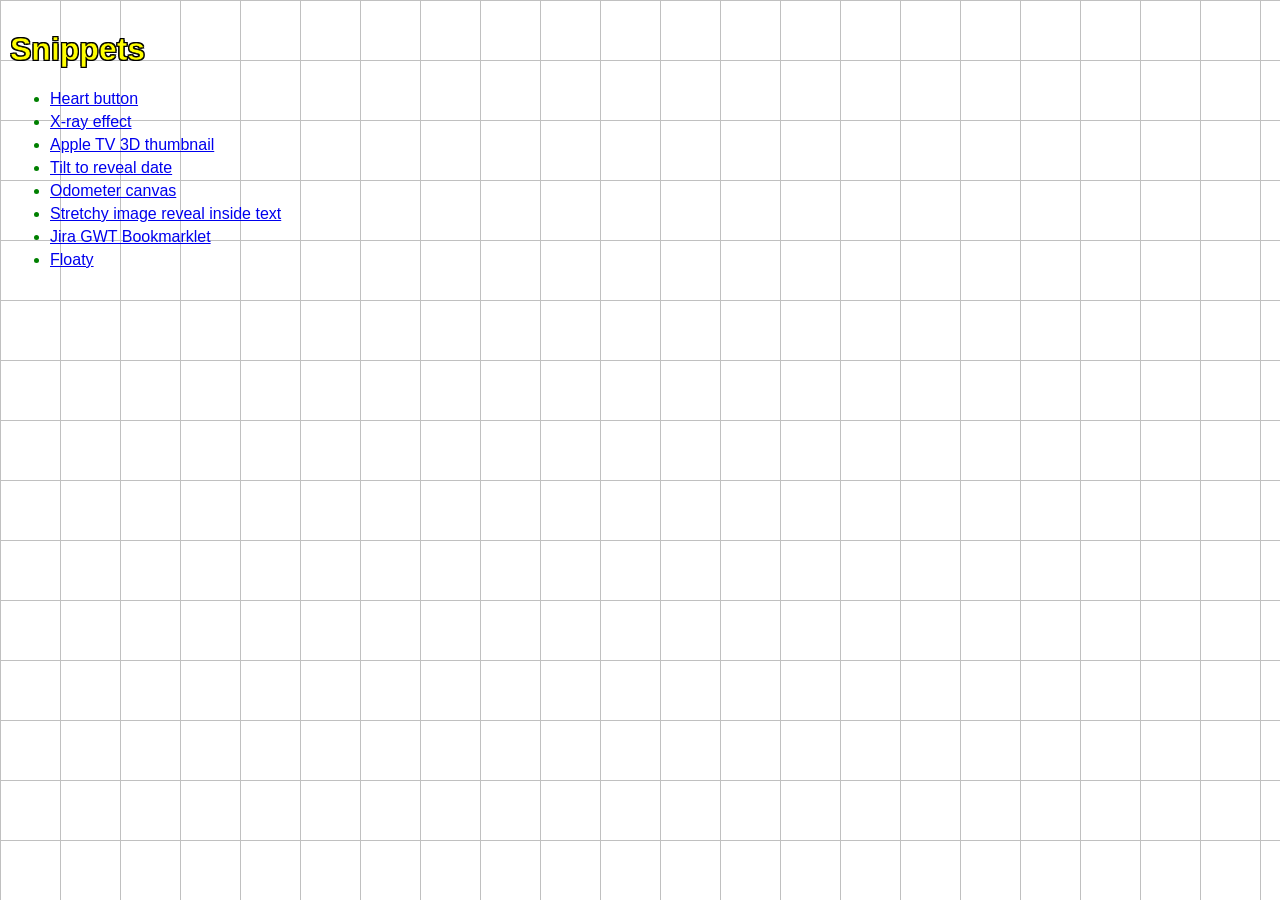
<file: index.html>
<!doctype html>
<html>
  <head>
    <title>Snippers - Anthony Cossins</title>
    <meta name="viewport" content="width=device-width, initial-scale=1">
    <style>
      *:before, *:after, * {
        box-sizing: border-box;
      }

      body {
        color: green;
        margin: 0;
        font-family: 'Helvetica Neue', Helvetica, Arial, sans-serif;
      }

      .background {
        position: absolute;
        width: 100%;
        height: 100%;
        top: 0;
        left: 0;
        overflow: hidden;
      }

      .background__grid {
        background-size: 60px 60px;
        background-image: linear-gradient(to right, silver 1px, transparent 1px), linear-gradient(to bottom, silver 1px, transparent 1px);
        -webkit-animation: 'scroll' 2s linear infinite;
        position: absolute;
        width: 110vw;
        height: 110vh;
        z-index: -1;
      }

      .foreground {
        top: 0;
        left: 0;
        position: absolute;
        padding: 10px;
        z-index: 1;
      }

      li {
        margin-bottom: 5px;
      }

      h1 {
        color: yellow;
        text-shadow: 1px 1px black,
                -1px 1px black,
                -1px -1px black,
                1px -1px black;
        -webkit-text-stroke: 0.5px black;
      }

      @-webkit-keyframes 'scroll' {
        0% {
          transform: translate(0, 0);
        }

        100% {
          transform: translate(-60px, -60px);
        }
      }
    </style>
  </head>
  <body>
    <div class="background">
      <div class="background__grid"></div>
    </div>
    <div class="foreground">
      <h1>
        Snippets
      </h1>
      <ul>
        <li>
          <a href="heart">Heart button</a>
        </li>
        <li>
          <a href="xray">X-ray effect</a>
        </li>
        <li>
          <a href="appletv">Apple TV 3D thumbnail</a>
        </li>
        <li>
          <a href="tilt-reveal">Tilt to reveal date</a>
        </li>
        <li>
          <a href="odometer">Odometer canvas</a>
        </li>
        <li>
          <a href="stretch-text-reveal">Stretchy image reveal inside text</a>
        </li>
        <li>
          <a href="bookmarklets/jira.html">Jira GWT Bookmarklet</a>
        </li>
        <li>
          <a href="floaty">Floaty</a>
        </li>
      </ul>
    </div>
  </body>
</html>
</file>
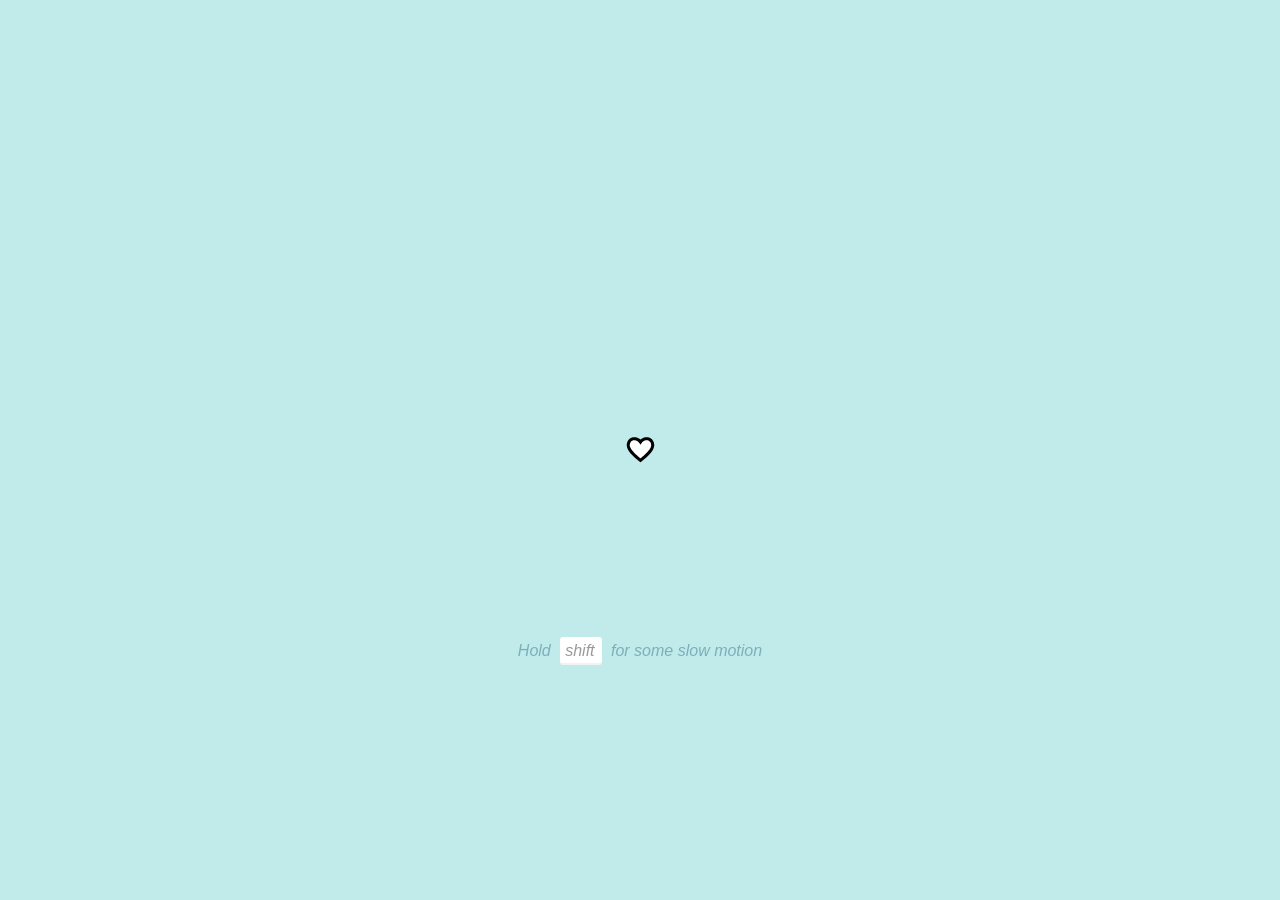
<file: heart/index.html>
<!DOCTYPE html>
<html>
	<head>
		<title>Tumblr Heart Animation</title>
		<link rel="stylesheet" href="css/heart.css">
	</head>
	
	<body>
		
		<div class="container">
			<div class="button button-like"><span></span></div>

			<div class="footer">
				<p>Hold <span class="key">shift</span> for some slow motion</p>
			</div>
		</div>
		
	</body>
	
	<script src="http://ajax.googleapis.com/ajax/libs/jquery/1.11.0/jquery.min.js"></script>
	<script src="js/main.js"></script>

	<script type="text/javascript">
		var _gaq = _gaq || [];
		_gaq.push(['_setAccount', 'UA-35803367-1']);
		_gaq.push(['_trackPageview']);
		
		(function() {
		var ga = document.createElement('script'); ga.type = 'text/javascript'; ga.async = true;
		ga.src = ('https:' == document.location.protocol ? 'https://ssl' : 'http://www') + '.google-analytics.com/ga.js';
		var s = document.getElementsByTagName('script')[0]; s.parentNode.insertBefore(ga, s);
		})();
	</script>

</html>
</file>
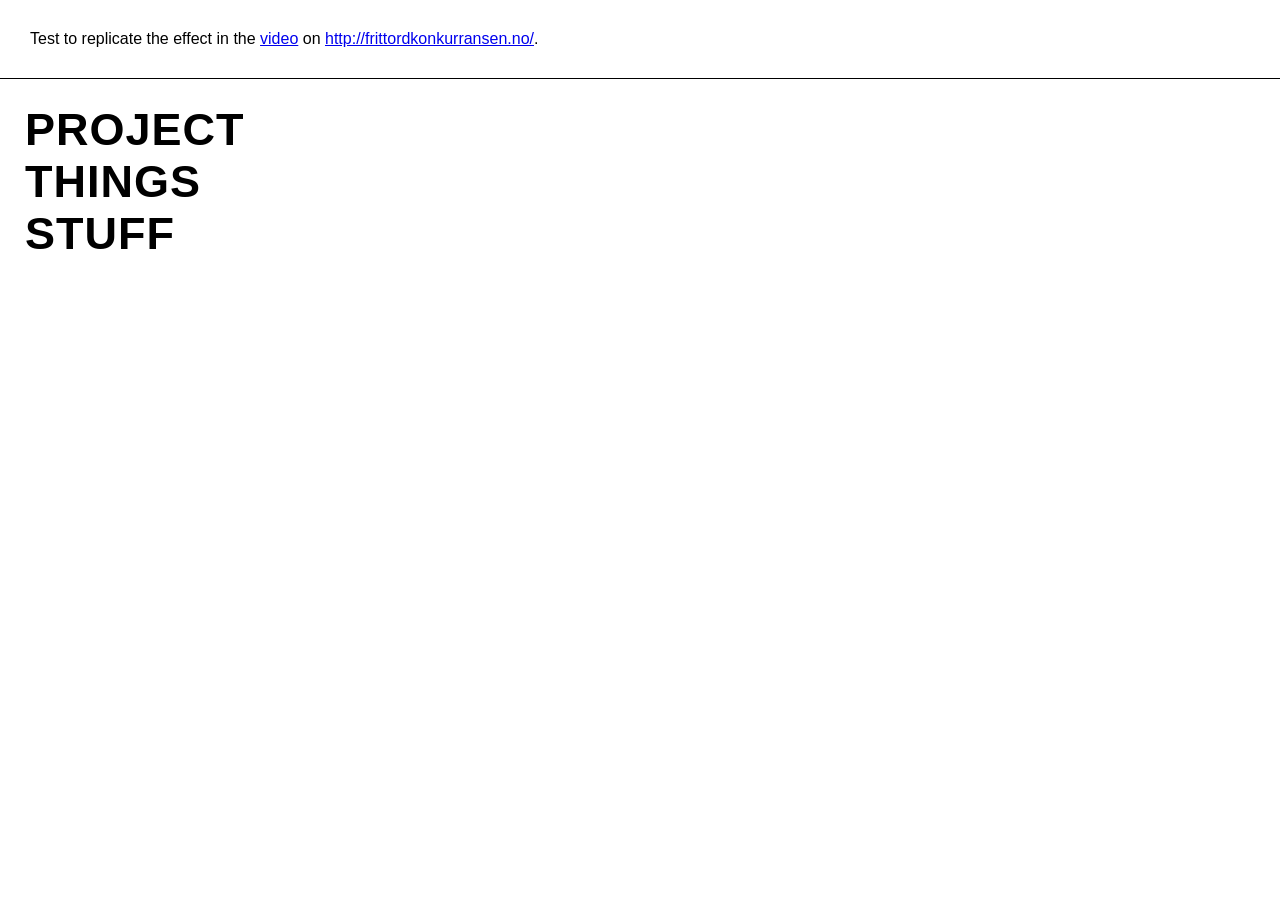
<file: stretch-text-reveal/index.html>
<!DOCTYPE html>
<!--
Created using JS Bin
http://jsbin.com

Copyright (c) 2017 by Anthonyec (http://jsbin.com/kesudej/2/edit)

Released under the MIT license: http://jsbin.mit-license.org
-->
<meta name="robots" content="noindex">
<html>
<head>
  <meta charset="utf-8">
  <meta name="viewport" content="width=device-width">
  <title>JS Bin</title>
<style id="jsbin-css">
.project {
  font-family: sans-serif;
  font-size: 45px;
  font-weight: bold;
  letter-spacing: 1px;
}

.thumbnail {
  display: inline-block;
  width: 0px;
  margin: 0 5px;
  height: 35px;
  transition: all 0.2s ease-in-out;
  margin: 0;
}

.thumbnail-3 {
 vertical-align: top;
}

.project:hover .thumbnail {
  width: 100px;
  margin: 0 5px;
}

.project:hover .thumbnail-1 {
  width: 120px;
  height: 60px;
  margin: 0 5px;
}

.project:hover .thumbnail-3 {
  width: 120px;
  height: 60px;
  margin: 0 5px;
}
</style>
<style>
  body {
    margin: 0;
  }

  .snippet-body {
    padding: 25px;
  }

  .snippet-message {
    font-size: 16px;
    font-family: 'Helvetica Neue', Arial, sans-serif;
    padding: 30px;
    border-bottom: 1px solid black;
  }
</style>
</head>
<body>
  <div class="snippet-message">
    Test to replicate the effect in the <a href="example.mp4">video</a> on <a href="http://frittordkonkurransen.no/">http://frittordkonkurransen.no/</a>.
  </div>

  <div class="snippet-body">
    <div class="project">
      PRO<img class="thumbnail thumbnail-1" src="ikea.jpg">JECT
    </div>

    <div class="project">
      T<img class="thumbnail" src="ikea.jpg">HINGS
    </div>

    <div class="project">
      STUF<img class="thumbnail thumbnail-3" src="ikea.jpg">F
    </div>
  </div>
</body>
</html>
</file>
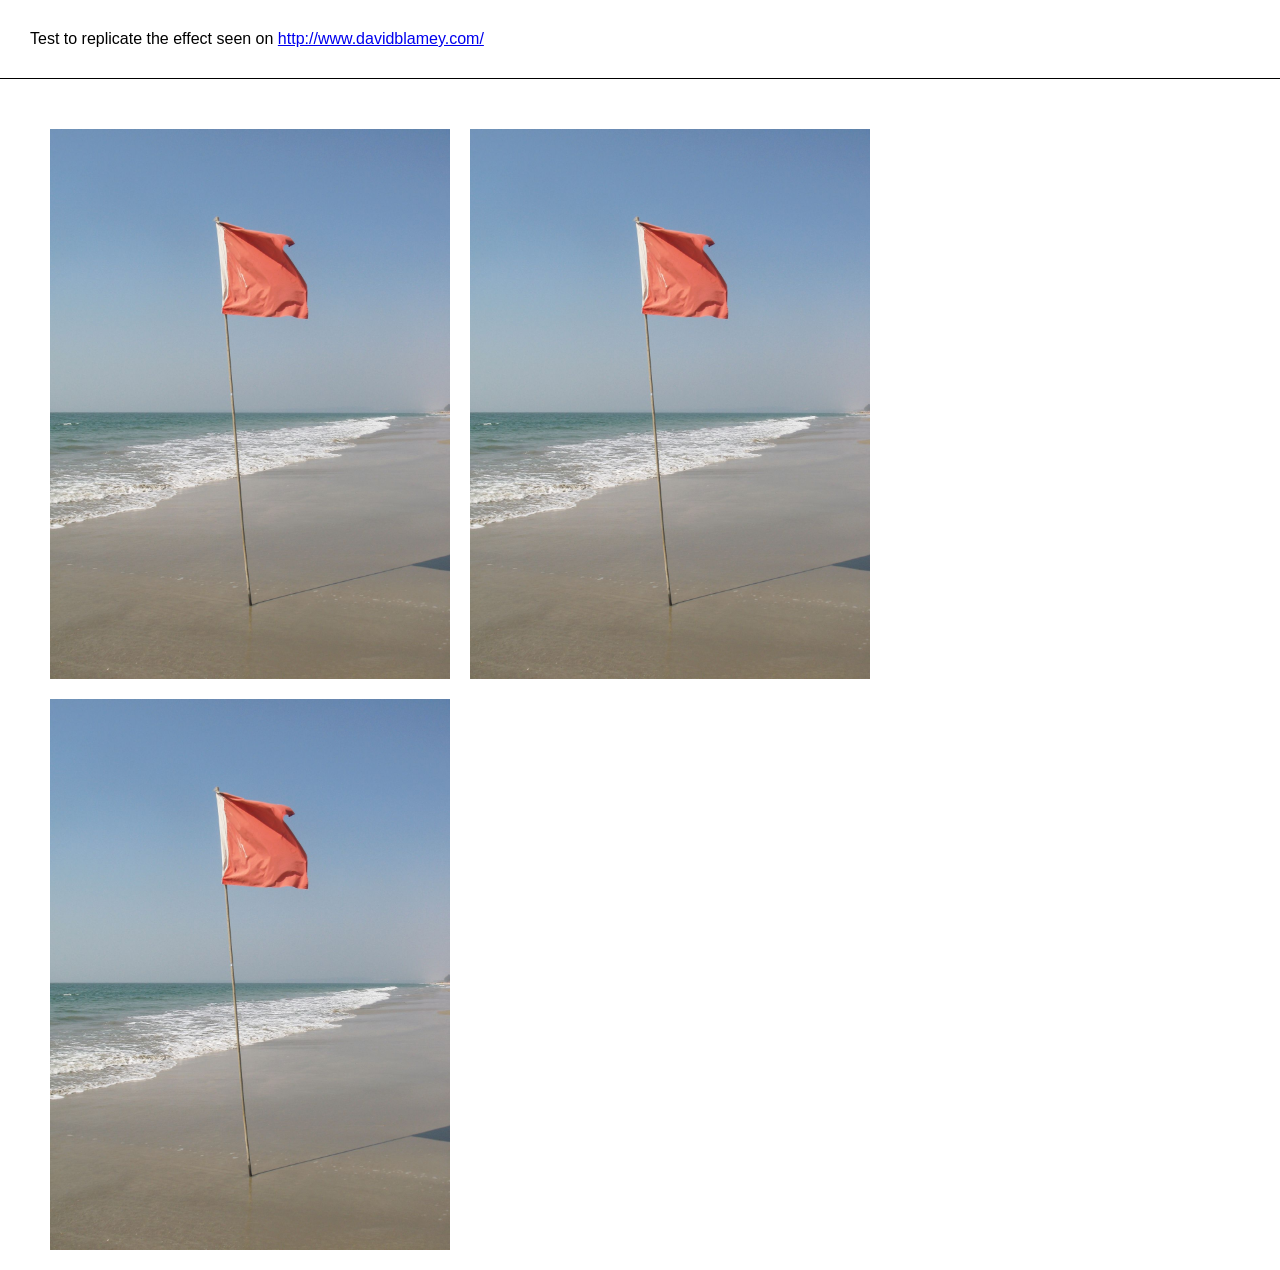
<file: tilt-reveal/index.html>
<!DOCTYPE html>
<!--
Created using JS Bin
http://jsbin.com

Copyright (c) 2017 by Anthonyec (http://jsbin.com/kohihur/2/edit)

Released under the MIT license: http://jsbin.mit-license.org
-->
<meta name="robots" content="noindex">
<html>
<head>
<meta name="description" content="Image rotation that reveals date">
  <meta charset="utf-8">
  <meta name="viewport" content="width=device-width">
  <title>JS Bin</title>
<style id="jsbin-css">
.pictures {
  padding: 50px;
}

.picture {
  position: relative;
  float: left;
  margin-right: 20px;
  margin-bottom: 20px;
}

.picture:hover .image {
  transform: rotate(4deg);
}

.date {
  font-size: 20px;
  width: 100%;
  text-align: right;
  position: absolute;
  z-index: 1;
}

.image {
  display: block;
  position: relative;
  width: 400px;
  z-index: 2;
  transform-origin: top left;
  transition: transform 0.1s ease-in-out;
}
</style>

<style>
  body {
    margin: 0;
  }

  .snippet-message {
    font-size: 16px;
    font-family: 'Helvetica Neue', Arial, sans-serif;
    padding: 30px;
    border-bottom: 1px solid black;
  }
</style>
</head>
<body>
  <div class="snippet-message">
    Test to replicate the effect seen on <a href="http://www.davidblamey.com/">http://www.davidblamey.com/</a>
  </div>

  <div class="pictures">
    <div class="picture">
      <div class="date">2011</div>
      <img class="image" src="flag.jpg">
    </div>

    <div class="picture">
      <div class="date">2011</div>
      <img class="image" src="flag.jpg">
    </div>

    <div class="picture">
      <div class="date">2011</div>
      <img class="image" src="flag.jpg">
    </div>
  </div>

</body>
</html>
</file>
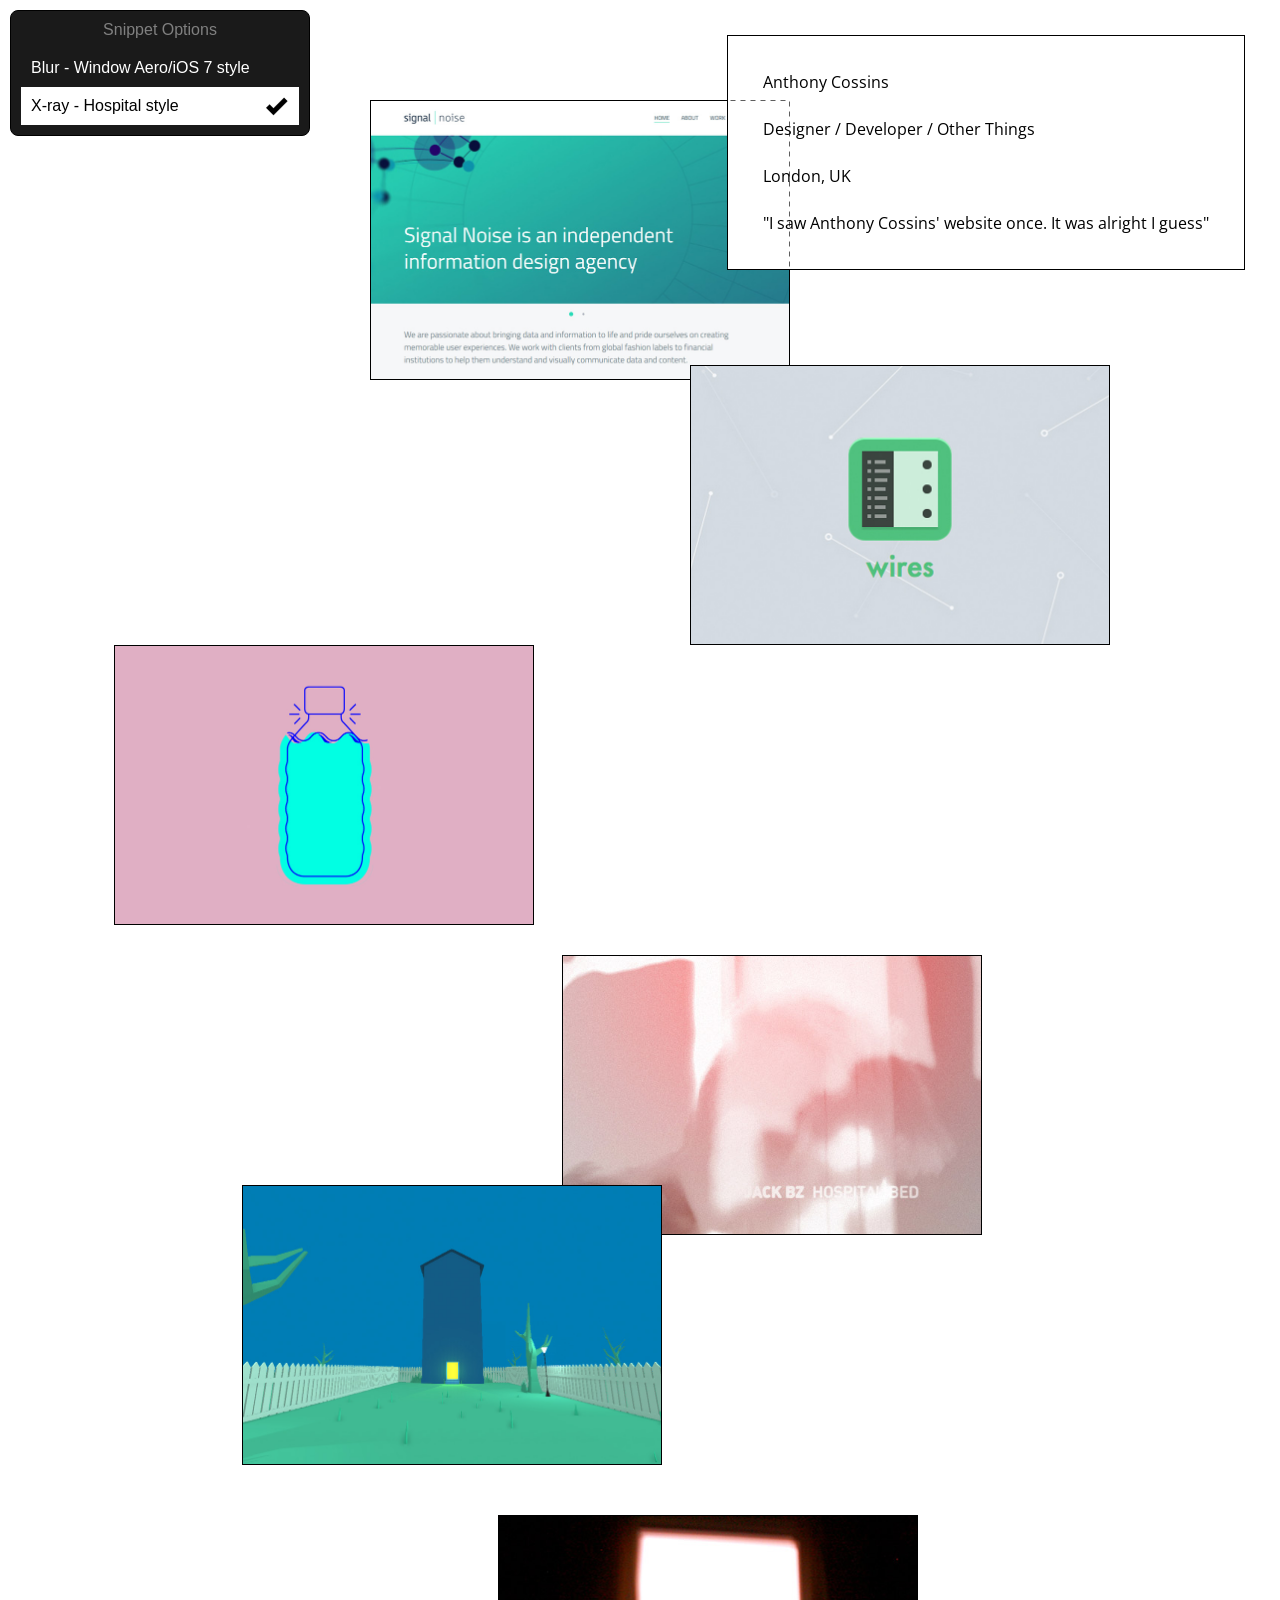
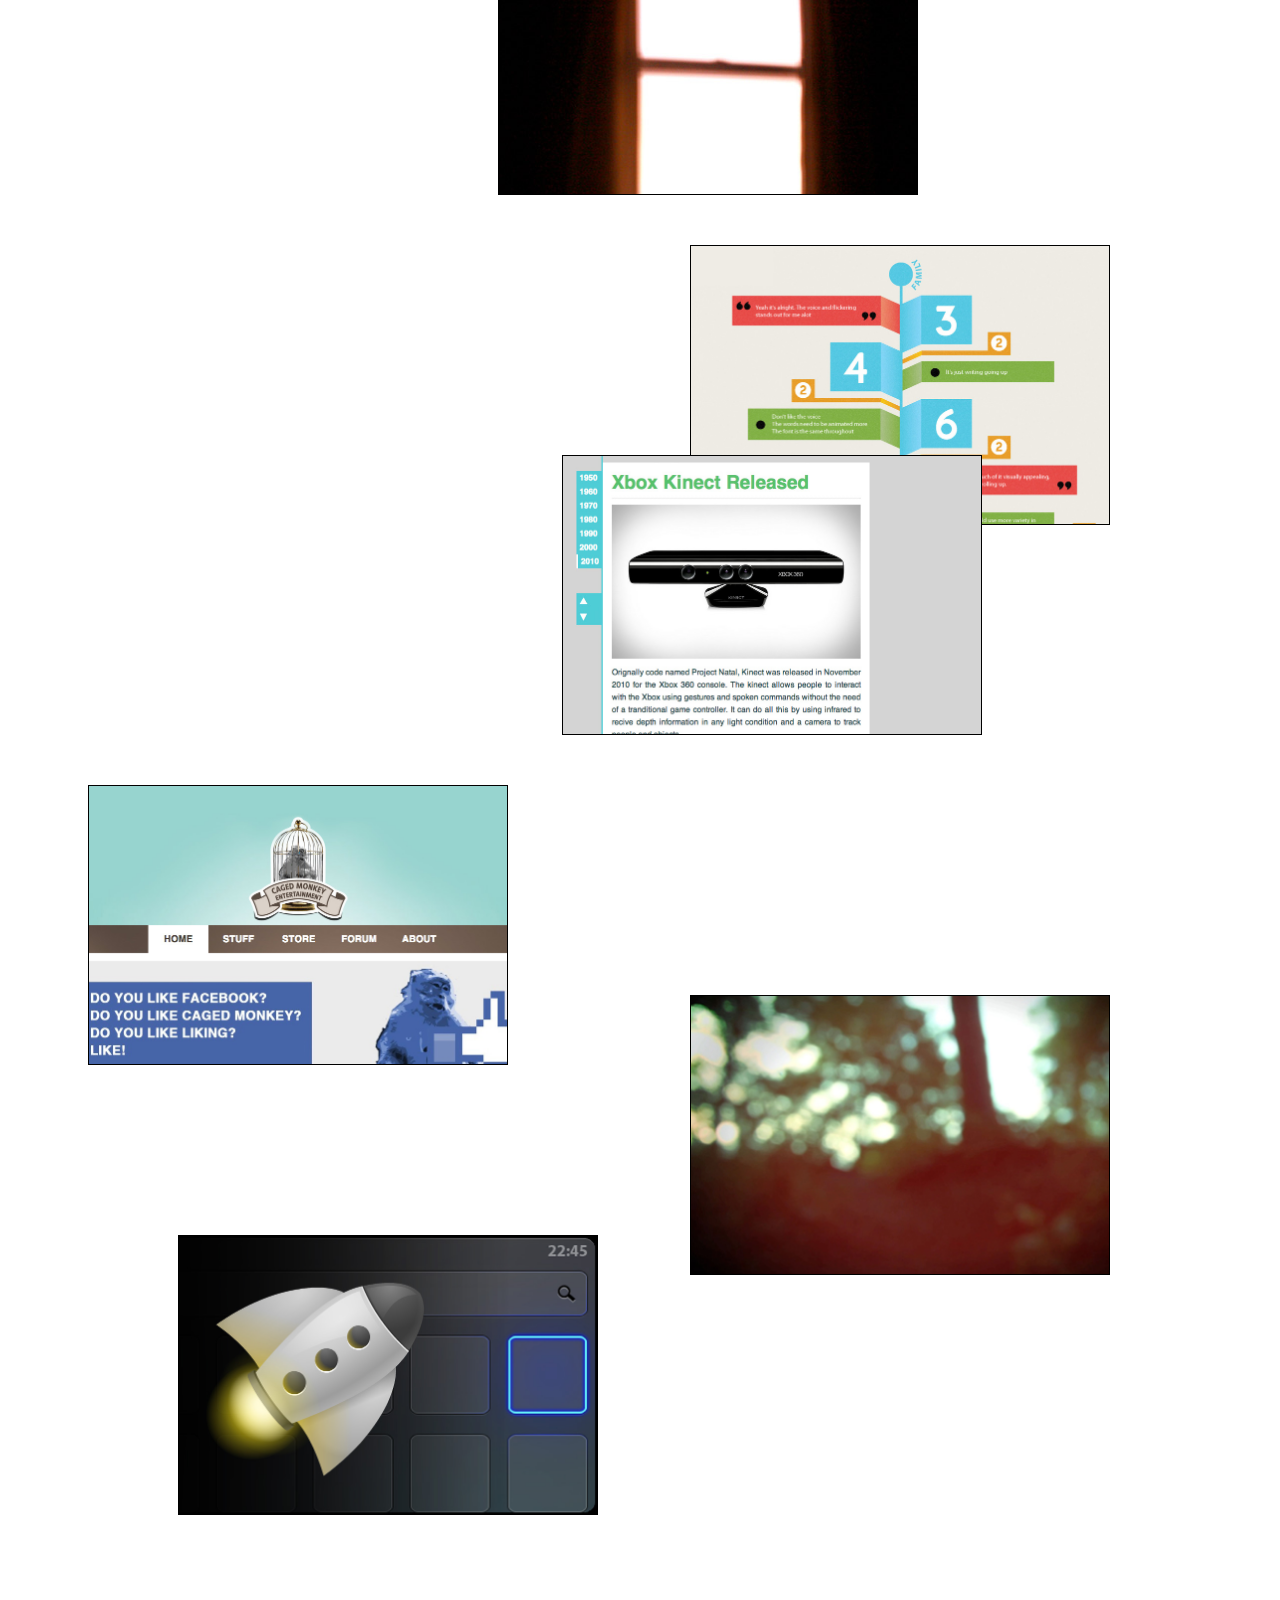
<file: xray/index.html>
<!DOCTYPE html>

<html>
<head>
	<title>Anthony Cossins</title>
	<link rel="shortcut icon" href="favicon.ico" />
	<link href='http://fonts.googleapis.com/css?family=Open+Sans:300' rel='stylesheet' type='text/css'>
	<link rel="stylesheet" href="css/main.css" type="text/css" />
	
	<meta charset="utf-8">
	<meta name="description" content="Anthony Cossins has a website on the internet and this is it">
	<meta name="keywords" content="cool dude anthonyec web design front end tags">
	<meta name="viewport" content="width=device-width, user-scalable=yes, initial-scale=1.0" />
	<!-- <meta http-equiv="refresh" content="1"> -->
</head>

<body>
	<div class="debug selected">
		<div class="title">Snippet Options</div>
		<div class="option blur">Blur - Window Aero/iOS 7 style</div>
		<div class="option xray selected">X-ray - Hospital style</div>
	</div>

	<div class="sidebar">
		<div class="page" id="page-case-study">
			<div class="menu block">
				<div class="content">
					<div class="menu-seg button">Back</div>
					<div class="menu-seg title center">Case Study Title</div>
					<div class="menu-seg button right">Chapter</div>
				</div>
			</div>

			<div class="document block">
				<div class="content">
					<h1>Tile h1</h1>
					<p>
						Lorem ipsum dolor sit amet, consectetur adipiscing elit. Etiam porta quam id consectetur suscipit. Donec sit amet hendrerit magna. Suspendisse pulvinar laoreet rutrum. Aenean eu quam adipiscing, gravida sapien sit amet, rutrum risus. Proin pulvinar leo sit amet sem cursus sollicitudin. Etiam sollicitudin eu velit in convallis. Integer euismod semper libero dignissim ultrices.
					</p>
					
					<h2>Tile h2</h2>
					<p>
						Lorem ipsum dolor sit amet, consectetur adipiscing elit. Etiam porta quam id consectetur suscipit. Donec sit amet hendrerit magna. Suspendisse pulvinar laoreet rutrum. Aenean eu quam adipiscing, gravida sapien sit amet, rutrum risus. Proin pulvinar leo sit amet sem cursus sollicitudin. Etiam sollicitudin eu velit in convallis. Integer euismod semper libero dignissim ultrices.
					</p>
					
					<img src="images/wires-thumb.gif" alt="">
					<p>
						Lorem ipsum dolor sit amet, consectetur adipiscing elit. Etiam porta quam id consectetur suscipit. Donec sit amet hendrerit magna. Suspendisse pulvinar laoreet rutrum. Aenean eu quam adipiscing, gravida sapien sit amet, rutrum risus. Proin pulvinar leo sit amet sem cursus sollicitudin. Etiam sollicitudin eu velit in convallis. Integer euismod semper libero dignissim ultrices.
					</p>
				</div>
			</div>
		</div>
		
		<div class="page" id="page-home">
			<div class="profile block">
				<div class="content">
					<ul>
						<li>Anthony Cossins
						<li>Designer / Developer / Other Things
						<li>London, UK
						<!-- <li>"Yeah that's right, I made the website anthonycossins.com" -->
						<li>"I saw Anthony Cossins' website once. It was alright I guess"
					</ul>
				</div>
			</div>
			

			<div class="tags hidden block">
				<div class="content">
					<div class="tag-button selected"><span>Featured</span></div>
					<div class="tag-button"><span>Work</span></div>
					<div class="tag-button"><span>Personal</span></div>

					<div class="tag-button"><span>HTML / CSS</span></div>
					<div class="tag-button"><span>PHP</span></div>
					<div class="tag-button"><span>Javascript</span></div>

					<div class="tag-button"><span>Unity 3D</span></div>
					<div class="tag-button"><span>Flash</span></div>
					<div class="tag-button"><span>Other</span></div>
				</div>
			</div>
		</div>
		<!-- <div class="search block">
			<div class="content">
				Very Extenziabable ?!??!?!?!
			</div>
		</div> -->

		<canvas id="sidebar-canvas"></canvas>
	</div>

	<div class="projects">
		<!-- <span class="project personal featured htmlcss javascript">Chrome Rewind</span> -->
		<!-- <span class="project work personal featured htmlcss javascript nodejs">Generator</span> -->
		<span class="sntheme project work featured htmlcss javascript php">Signal Noise Wordpress Theme</span>
		<span class="wires project personal featured htmlcss javascript">Wires</span>
		<span class="bottle project personal featured htmlcss javascript">Bottle Elapse</span>
		<span class="hospitalbed project featured personal other">Hospital Bed Art</span>
		<span class="bluehouse project featured personal featured unity3d">Blue House</span>
		<span class="tlibhm project featured personal other">The Light is Behind Me Art</span>
		<span class="survey project featured personal">Survey Infographic</span>
		<span class="timeline project featured personal htmlcss javascript">Timelime Thing</span>
		<span class="cme2011 project featured personal featured htmlcss javascript php">CME Redesign 2011</span>
		<span class="runningman project featured personal flash">Running Man</span>
		<span class="launchpad project featured personal featured">Launch Pad</span>
		<span class="trigger project personal flash">Trigger</span>
	</div>
	
	<script type="text/javascript" src="js/min/main.min.js"></script>
	<!--<script type="text/javascript" src="js/lib/main.js"></script>-->

	<script type="text/javascript">
		var _gaq = _gaq || [];
		_gaq.push(['_setAccount', 'UA-35803367-1']);
		_gaq.push(['_trackPageview']);
		
		(function() {
		var ga = document.createElement('script'); ga.type = 'text/javascript'; ga.async = true;
		ga.src = ('https:' == document.location.protocol ? 'https://ssl' : 'http://www') + '.google-analytics.com/ga.js';
		var s = document.getElementsByTagName('script')[0]; s.parentNode.insertBefore(ga, s);
		})();
	</script>
</body>

</html>
</file>
<file: heart/css/heart.css>
*{-moz-box-sizing:border-box;-webkit-box-sizing:border-box;box-sizing:border-box}body{font-family:sans-serif}*{margin:0px;padding:0px;-webkit-box-sizing:border-box;-moz-box-sizing:border-box;box-sizing:border-box}body{background:#c0ebea;font-family:"Helvetica",Arial,sans-serif}.container{width:30px;height:30px;top:50%;left:50%;margin-top:-15px;margin-left:-15px;position:absolute}.footer{color:#7dafbb;width:500px;left:50%;margin-left:-250px;bottom:-200px;position:absolute;font-style:italic;text-align:center}.key{background:#fff;border-radius:3px;box-shadow:0px -2px 0px rgba(0,0,0,0.05) inset;color:rgba(0,0,0,0.4);display:inline-block;padding:5px 7px 5px 5px;margin-left:5px;margin-right:5px}.button{cursor:pointer;width:30px;height:30px;float:left;position:relative;z-index:1;-webkit-transition:all 0.1s ease-out;-moz-transition:all 0.1s ease-out;-ms-transition:all 0.1s ease-out;-khtml-transition:all 0.1s ease-out;transition:all 0.1s ease-out}.button:after{content:"";width:30px;height:30px;position:absolute;top:0px;left:0px;display:none}.button:active{-webkit-transform:scale(0.8);-moz-transform:scale(0.8);-ms-transform:scale(0.8);-khtml-transition:scale(0.8);transform:scale(0.8)}.button.right{float:right}.button a{display:block;width:100%;height:100%}.button-like{background-image:url("../images/heart.png")}.button-like:before{background-image:url("../images/sprite-heart.png");background-position:0px 0px;content:"";width:65px;height:55px;position:absolute;top:50%;left:50%;margin-left:-32px;margin-top:-31px;display:none}.button-like:after{background-image:url("../images/hearted.png")}.button-like.liking{background-image:none}.button-like.liking:before{display:block;-webkit-animation:heart-sprite 0.3s steps(11) both;-moz-animation:heart-sprite 0.3s steps(11) both;-ms-animation:heart-sprite 0.3s steps(11) both;-khtml-animation:heart-sprite 0.3s steps(11) both;animation:heart-sprite 0.3s steps(11) both}.button-like.liking:after{display:block;-webkit-animation:heart-beat 0.45s ease-in-out;-moz-animation:heart-beat 0.45s ease-in-out;-ms-animation:heart-beat 0.45s ease-in-out;-khtml-animation:heart-beat 0.45s ease-in-out;animation:heart-beat 0.45s ease-in-out}.button-like.liked:after{display:block}.button{cursor:pointer;width:30px;height:30px;float:left;position:relative;z-index:1;-webkit-transition:all 0.1s ease-out;-moz-transition:all 0.1s ease-out;-ms-transition:all 0.1s ease-out;-khtml-transition:all 0.1s ease-out;transition:all 0.1s ease-out}.button:after{content:"";width:30px;height:30px;position:absolute;top:0px;left:0px;display:none}.button:active{-webkit-transform:scale(0.8);-moz-transform:scale(0.8);-ms-transform:scale(0.8);-khtml-transition:scale(0.8);transform:scale(0.8)}.button.right{float:right}.button a{display:block;width:100%;height:100%}.button-like.slow.liking:before{-webkit-animation:heart-sprite 1.2s steps(11) both;-moz-animation:heart-sprite 1.2s steps(11) both;-ms-animation:heart-sprite 1.2s steps(11) both;-khtml-animation:heart-sprite 1.2s steps(11) both;animation:heart-sprite 1.2s steps(11) both}.button-like.slow.liking:after{-webkit-animation:heart-beat 1.6s ease-in-out;-moz-animation:heart-beat 1.6s ease-in-out;-ms-animation:heart-beat 1.6s ease-in-out;-khtml-animation:heart-beat 1.6s ease-in-out;animation:heart-beat 1.6s ease-in-out}@-webkit-keyframes heart-beat{0%{-webkit-transform:scale(1);-moz-transform:scale(1);-ms-transform:scale(1);-khtml-transition:scale(1);transform:scale(1)}20%{-webkit-transform:scale(1.5);-moz-transform:scale(1.5);-ms-transform:scale(1.5);-khtml-transition:scale(1.5);transform:scale(1.5)}50%{-webkit-transform:scale(0.9);-moz-transform:scale(0.9);-ms-transform:scale(0.9);-khtml-transition:scale(0.9);transform:scale(0.9)}80%{-webkit-transform:scale(1.1);-moz-transform:scale(1.1);-ms-transform:scale(1.1);-khtml-transition:scale(1.1);transform:scale(1.1)}100%{-webkit-transform:scale(1);-moz-transform:scale(1);-ms-transform:scale(1);-khtml-transition:scale(1);transform:scale(1)}}@-moz-keyframes heart-beat{0%{-webkit-transform:scale(1);-moz-transform:scale(1);-ms-transform:scale(1);-khtml-transition:scale(1);transform:scale(1)}20%{-webkit-transform:scale(1.5);-moz-transform:scale(1.5);-ms-transform:scale(1.5);-khtml-transition:scale(1.5);transform:scale(1.5)}50%{-webkit-transform:scale(0.9);-moz-transform:scale(0.9);-ms-transform:scale(0.9);-khtml-transition:scale(0.9);transform:scale(0.9)}80%{-webkit-transform:scale(1.1);-moz-transform:scale(1.1);-ms-transform:scale(1.1);-khtml-transition:scale(1.1);transform:scale(1.1)}100%{-webkit-transform:scale(1);-moz-transform:scale(1);-ms-transform:scale(1);-khtml-transition:scale(1);transform:scale(1)}}@-ms-keyframes heart-beat{0%{-webkit-transform:scale(1);-moz-transform:scale(1);-ms-transform:scale(1);-khtml-transition:scale(1);transform:scale(1)}20%{-webkit-transform:scale(1.5);-moz-transform:scale(1.5);-ms-transform:scale(1.5);-khtml-transition:scale(1.5);transform:scale(1.5)}50%{-webkit-transform:scale(0.9);-moz-transform:scale(0.9);-ms-transform:scale(0.9);-khtml-transition:scale(0.9);transform:scale(0.9)}80%{-webkit-transform:scale(1.1);-moz-transform:scale(1.1);-ms-transform:scale(1.1);-khtml-transition:scale(1.1);transform:scale(1.1)}100%{-webkit-transform:scale(1);-moz-transform:scale(1);-ms-transform:scale(1);-khtml-transition:scale(1);transform:scale(1)}}@-khtml-keyframes heart-beat{0%{-webkit-transform:scale(1);-moz-transform:scale(1);-ms-transform:scale(1);-khtml-transition:scale(1);transform:scale(1)}20%{-webkit-transform:scale(1.5);-moz-transform:scale(1.5);-ms-transform:scale(1.5);-khtml-transition:scale(1.5);transform:scale(1.5)}50%{-webkit-transform:scale(0.9);-moz-transform:scale(0.9);-ms-transform:scale(0.9);-khtml-transition:scale(0.9);transform:scale(0.9)}80%{-webkit-transform:scale(1.1);-moz-transform:scale(1.1);-ms-transform:scale(1.1);-khtml-transition:scale(1.1);transform:scale(1.1)}100%{-webkit-transform:scale(1);-moz-transform:scale(1);-ms-transform:scale(1);-khtml-transition:scale(1);transform:scale(1)}}@keyframes heart-beat{0%{-webkit-transform:scale(1);-moz-transform:scale(1);-ms-transform:scale(1);-khtml-transition:scale(1);transform:scale(1)}20%{-webkit-transform:scale(1.5);-moz-transform:scale(1.5);-ms-transform:scale(1.5);-khtml-transition:scale(1.5);transform:scale(1.5)}50%{-webkit-transform:scale(0.9);-moz-transform:scale(0.9);-ms-transform:scale(0.9);-khtml-transition:scale(0.9);transform:scale(0.9)}80%{-webkit-transform:scale(1.1);-moz-transform:scale(1.1);-ms-transform:scale(1.1);-khtml-transition:scale(1.1);transform:scale(1.1)}100%{-webkit-transform:scale(1);-moz-transform:scale(1);-ms-transform:scale(1);-khtml-transition:scale(1);transform:scale(1)}}@-webkit-keyframes heart-sprite{from{background-position:0px 0px}to{background-position:715px 0px}}@-moz-keyframes heart-sprite{from{background-position:0px 0px}to{background-position:715px 0px}}@-ms-keyframes heart-sprite{from{background-position:0px 0px}to{background-position:715px 0px}}@-khtml-keyframes heart-sprite{from{background-position:0px 0px}to{background-position:715px 0px}}@keyframes heart-sprite{from{background-position:0px 0px}to{background-position:715px 0px}}

/*

Yeah, sorry for the mess but I write all my CSS on one line without any spaces. 
But hey, not everyone is that brill. You can find a nicely formated SASS file here:
http://anthonycossins.com/snippets/heart/sass/heart.sass

*/
</file>
<file: xray/css/main.css>
*,*:before,*:after{margin:0px;padding:0px;-moz-box-sizing:border-box;-webkit-box-sizing:border-box;box-sizing:border-box}body{font-family:"Open Sans",sans-serif}ul{list-style-type:none}li{margin-top:25px}li:first-child{margin-top:0px}canvas{top:0px;position:absolute}.blur{overflow:hidden}.blur canvas{-webkit-filter:blur(40px)}*::selection{background-color:#eceeef}.sidebar{background:#fff;border:1px solid #000;top:0px;right:0px;margin:35px;position:fixed;z-index:100}.sidebar .hidden{border-width:0px;height:0px}.sidebar:hover .hidden{border-width:1px;height:auto}.block{border-top:1px solid #000;position:relative;overflow:hidden;z-index:2}.block:first-child{border-width:0px}.content{padding:35px;overflow:hidden}.tag-button{cursor:pointer;float:left;width:33.333%;padding-bottom:25%;position:relative;white-space:nowrap;text-align:center}.tag-button.selected{background:#000;color:#fff}.tag-button span{display:block;position:absolute;top:50%;width:100%;margin-top:-10px}.projects{padding-top:100px;padding-bottom:100px}.projects span{border:1px solid #000;background-size:100% auto;display:block;color:transparent;width:420px;height:280px;margin-left:50px;margin-bottom:50px;position:relative;display:none}.projects span.selected{display:block}.projects span:hover{z-index:200}.debug{background:#1a1a1a;border-radius:8px;border:1px solid #000;color:#fff;width:300px;position:fixed;margin:10px;padding:10px;z-index:500;font-family:"Helvetica",Arial,sans-serif;-webkit-user-select:none}.debug .title{color:grey;margin-bottom:10px;text-align:center}.debug .option{cursor:pointer;padding:10px;position:relative}.debug .option.selected{background:#fff;color:#000}.debug .option.selected:after{display:block}.debug .option:after{background:url("../images/tick.png");background-size:100% auto;content:"";display:none;width:25px;height:25px;position:absolute;top:50%;right:10px;margin-top:-12.5px}h1,h2{font-weight:normal;text-align:center}h1,h2,p{letter-spacing:0.1px;line-height:24px;margin-bottom:30px}.menu-seg{float:left;position:relative}.menu-seg.button{color:transparent;width:50px;font-size:0px;cursor:pointer}.menu-seg.button:after{content:"";width:50px;height:50px;top:50%;left:50%;margin-top:-25px;margin-left:-50px;position:absolute;outline:1px solid red}.menu-seg.center{float:none;text-align:center;margin-left:auto;margin-right:auto}.menu-seg.right{float:right;right:0px}.menu-seg.right:after{margin-left:0px}.menu .content{line-height:0px}.menu .title{width:80%}.document{max-width:600px;height:600px;overflow-y:scroll}.document img{width:100%}#page-case-study{display:none}#page-home{display:block}.project:nth-child(1){left:25%}.project:nth-child(2){left:50%;margin-top:-65px}.project:nth-child(3){left:5%;margin-top:-50px}.project:nth-child(4){left:40%;margin-top:-20px}.project:nth-child(5){left:15%;margin-top:-100px}.project:nth-child(6){left:35%}.project:nth-child(7){left:50%}.project:nth-child(8){left:40%;margin-top:-120px}.project:nth-child(9){left:3%}.project:nth-child(10){left:50%;margin-top:-120px}.project:nth-child(11){left:10%;margin-top:-90px}.project:nth-child(12){left:20%}.project:nth-child(13){left:50%;margin-top:-90px}.project:nth-child(14){left:30;margin-top:-120px}.sntheme{background-image:url("../images/thumbs/sntheme.jpg")}.wires{background-image:url("../images/thumbs/wires.jpg")}.bottle{background-image:url("../images/thumbs/bottle.jpg")}.hospitalbed{background-image:url("../images/thumbs/hospital-bed.jpg")}.bluehouse{background-image:url("../images/thumbs/bluehouse.jpg")}.tlibhm{background-image:url("../images/thumbs/tlibhm.jpg")}.survey{background-image:url("../images/thumbs/survey.jpg")}.timeline{background-image:url("../images/thumbs/timeline.jpg")}.cme2011{background-image:url("../images/thumbs/cme2011.jpg")}.runningman{background-image:url("../images/thumbs/runningman.jpg")}.launchpad{background-image:url("../images/thumbs/launchpad.jpg")}

/*

Yeah, sorry for the mess but I write all my code on one line without any spaces. 
But hey, not everyone is that brill. You can find nicely formated Javascript and SASS files here:
https://github.com/anthonyec/anthonycossins

*/
</file>
